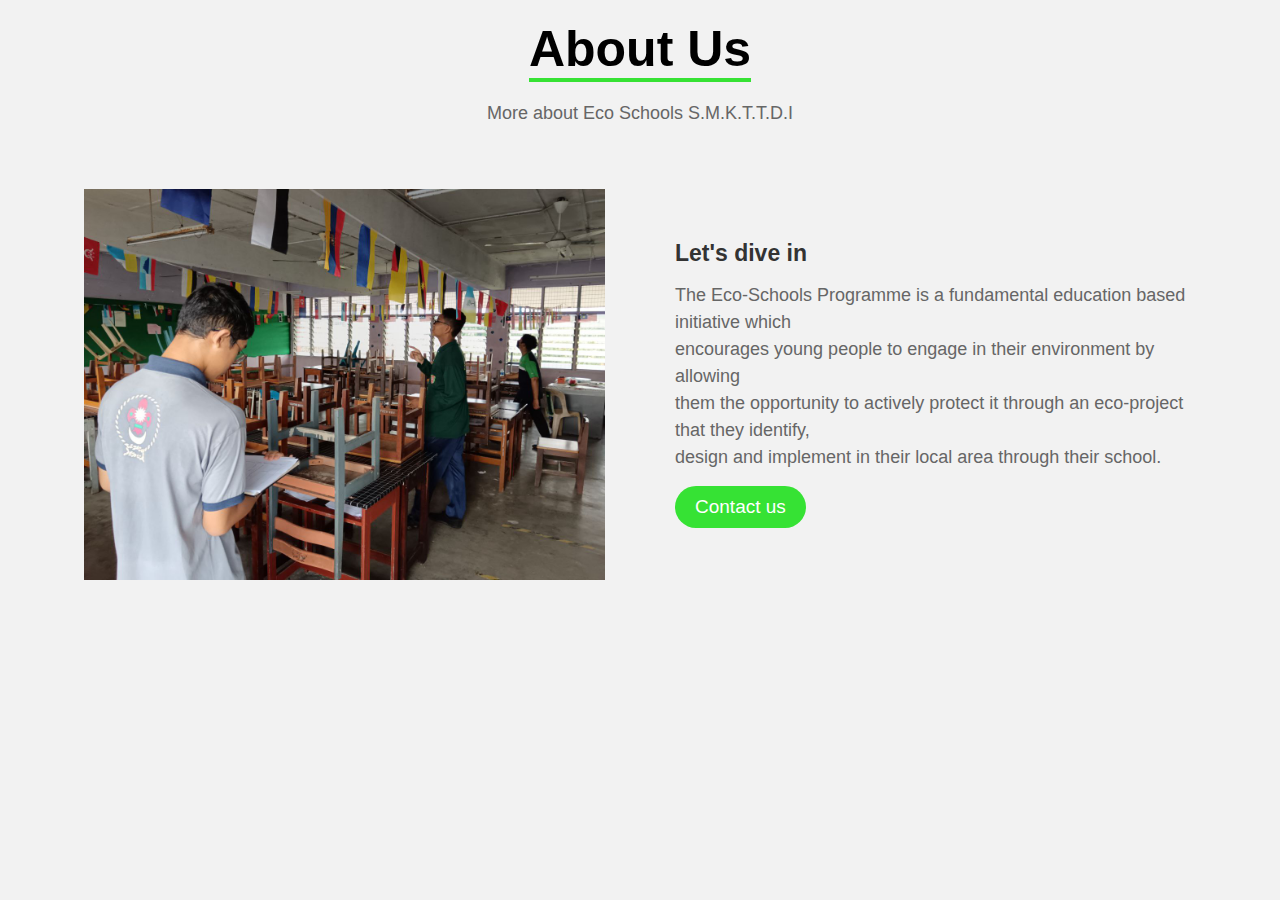
<file: about us.html>
<!DOCTYPE html>
<html>
<head>
    <meta name="viewport" content="with-device-width, initial-scale=1.0">
    <title>About Us</title>
    <link rel="stylesheet" href="about-us.css">
    <link rel="preconnect" href="https://fonts.googleapis.com">
    <link rel="preconnect" href="https://fonts.gstatic.com" crossorigin>
    <meta name="viewport" content="with-device-width, initial-scale=1.0">
</head>
<body>

    <div class="heading ">
            <h1> About Us</h1>
            <p> More about Eco Schools S.M.K.T.T.D.I</p>
    </div>
    <div class="container">
        <section class="about">
            <div class="about-image">
                <img src="eduford_img/ecoschoolsaboutus.jpg">
            </div>
            <div class="about-content">
                <h2>Let's dive in </h2>
                <p> The Eco-Schools Programme is a fundamental education based initiative which <br>encourages young people to engage in their environment by allowing<br> them the opportunity to actively protect it through an eco-project that they identify, <br>design and implement in their local area through their school.</p>
                <a href="Contact-us-test.html" class="contact-us">Contact us</a>
            </div>
        </section>
    </div>
</body>
</html>
</file>
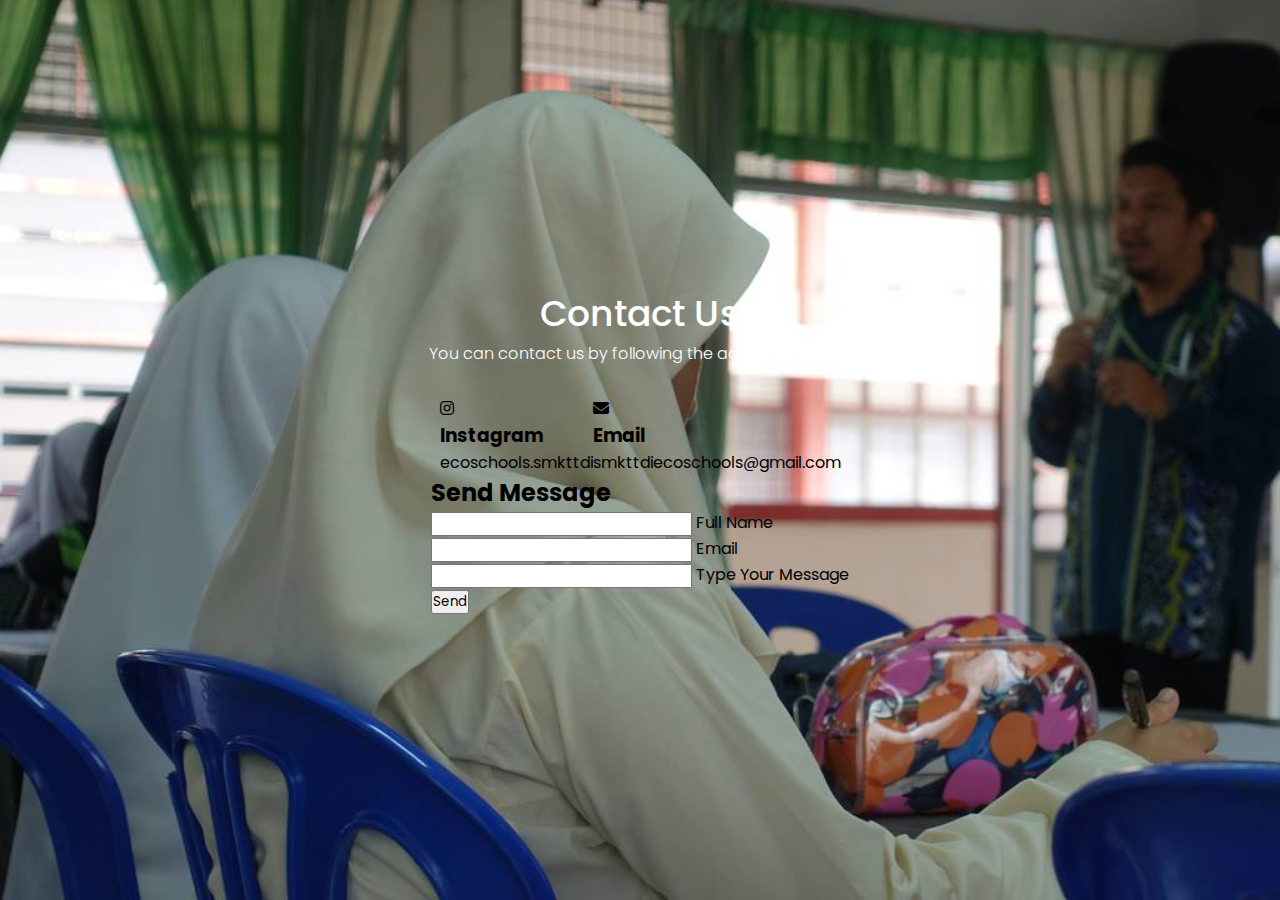
<file: eduford_img/ecoschoolsewbsite/Contact-us.html>
<!DOCTYPE html>
<html>
<head>
    <meta name="viewport" content="with=device-width, initial-scale=1.0">
    <title>Contact us</title>
    <link rel="stylesheet" type="text/css"  href="Contact-us.css">
    <link rel="stylesheet" type="text/css" href="https://cdnjs.cloudflare.com/ajax/libs/font-awesome/6.5.1/css/all.min.css">
</head>
<body>
    <section class="contact">
        <div class="content">
            <h2>Contact Us </h2>
            <p> You can contact us by following the addresses below </p>
        </div>
        <div class="container">
            <div class="ContactInfo">
                <div class="box">
                    <div class="icon"><i class="fa-brands fa-instagram"></i></div>
                    <div class="text"></div>
                        <h3>Instagram</h3>
                        <p>ecoschools.smkttdi</p>
                        
                    </div>
                </div>
                 <div class="box">
                    <div class="icon"><i class="fas fa-envelope"></i></div>
                    <div class="text"></div>
                        <h3>Email</h3>
                        <p>smkttdiecoschools@gmail.com</p>
                    </div>
                </div>
            </div>
            <div class="contactForm">
                <form>
                    <h2> Send Message </h2>
                    <div class="inputBox">
                        <input type="text" name="" required="required">
                        <span>Full Name</span>
                    </div>
                    <div class="inputBox">
                        <input type="text" name="" required="required">
                        <span>Email</span>
                    </div>
                    <div class="inputBox">
                        <input type="text" name="" required="required">
                        <span>Type Your Message</span>
                    </div>
                    <div class="inputBox">
                        <input type="submit" name="" value="Send">
                    </div>
                </form>
            </div>  
        </div>           
    </section>
</file>
<file: about-us.css>
*{
	margin:0px;
	padding: 0px;
	box-sizing: border-box;
	font-family: "Roboto", sans-serif;

}

body{
	background: #f2f2f2;
}

.heading{
	width:90%;
	display: flex;
	justify-content: center;
	align-items: center;
	flex-direction: column;
	text-align: center;
	margin: 20px auto;
}
.heading h1{
	font-size: 50px;
	color: #000;
	margin-bottom:25px;
	position: relative;
}

.heading h1::after{
	content: "";
	position: absolute;
	width: 100%;
	height: 4px;
	display: block;
	margin: 0 auto;
	background-color: #36e234;
}

.heading p{
	font-size: 18px;
	color:#666;
	margin-bottom: 35px;
}

.container{
	width: 90%;
	margin: 0 auto;
	padding: 10px 20px;

}

.about {
	display:flex;
	justify-content: space-between;
	align-items: center;
	flex-wrap: wrap;
}
.about-image {
	flex: 1;
	margin-right: 70px;
	overflow: hidden;

}

.about-image img{
	max-width: 100%;
	height: auto;
	display: block;
	transition: 0.5s ease;
}

.about-image:hover img{
	transform: scale(1.2);

}

.about-content{
	flex:1;
}

.about-content h2{
	font-size: 23px;
	margin-bottom: 15px;
	color: #333;
}
.about-content p{
	font-size: 18px;
	line-height: 1.5;
	color: #666;
}

.about-content .contact-us{
	display: inline-block;
	padding: 10px 20px;
	background-color: #36e234;
	color: #fff;
	font-size: 19px;
	text-decoration: none;
	border-radius: 25px;
	margin-top: 15px;
	transition: 0.3s ease;
}

.about-content .contact-us:hover{
	background-color: #36e234;
}

@media screen and (max-width: 768px){
	.headin {
		padding: 0px 20px;
	}
	.heading h1{
		font-size: 36px;

	}
	.heading p{
		font-size: 17px;
		margin-bottom: 0px;
	}
	.container{
		padding: 0px;
	}
	.about{
		padding: 20px;
		flex-direction: column;	
	}
	.about-image{
		margin-right: 0px;
		margin-bottom: 20px;
	}
	.about-content p{
		padding: 0px;
		font-size: 16px;
	}

	.about-content .contact-us{
		font-size: 16px;
	}

}
</file>
<file: eduford_img/ecoschoolsewbsite/Contact-us.css>
@import url("https://fonts.googleapis.com/css2?family=Poppins:wght@200;300;400;500;600;700;800;900&display=swap");
*{
	margin: 0;
	padding: 0;
	box-sizing: border-box;
	font-family: "Poppins", sans-serif;

}

.contact{
	position: relative;
	min-height: 100vh;
	padding: 50px 100px;
	display: flex;
	justify-content: center;
	align-items: center;
	flex-direction: column;
	background: url(eduford_img/background.jpg);
	background-size: cover;

}

.contact .content{
	max-width: 800px;
	text-align: center;
}

.contact .content h2{
	font-size: 36px;
	font-weight: 500;
	color: #fff;
}

.contact .content p{

	font-weight: 300;
	color: #fff;
}

.container{
	width: 100%;
	display: flex;
	justify-content: center;
	align-items: center;
	margin-top: 30px                  ;
}
</file>
